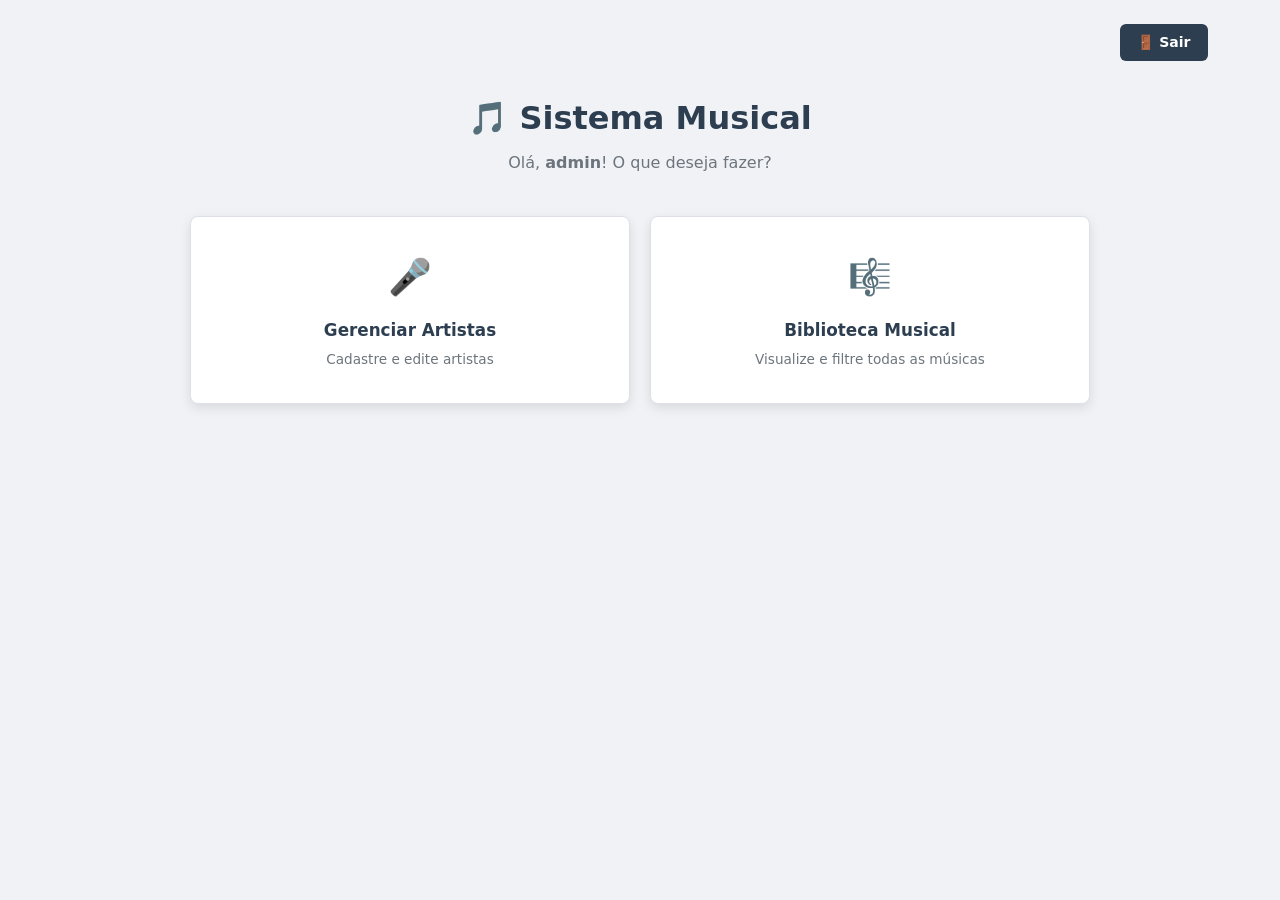
<file: sistema-musical/index.html>
<!DOCTYPE html>
<html lang="pt-br">
<head>
    <meta charset="UTF-8">
    <meta name="viewport" content="width=device-width, initial-scale=1.0">
    <title>Menu Principal - Sistema Musical</title>
    <link rel="icon" href="data:image/svg+xml,<svg xmlns=%27http://www.w3.org/2000/svg%27 viewBox=%270 0 100
100%27><text y=%27.9em%27 font-size=%2790%27>🎵</text></svg>">
<link rel="stylesheet" href="styles.css">
</head>
<body>
<div class="container">




    <div class="topbar">
        <a href="login.html" class="btn-back">🚪 Sair</a>
    </div>


    <div class="page-header">
        <h1>🎵 Sistema Musical</h1> 
        <p>Olá, <strong>admin</strong>! O que deseja fazer?</p> 
    </div>


    <div class="menu-grid">


        <div class="menu-card">
            <a href="cadastro_artista.html">
            <div class="menu-card-icon">🎤</div>
            <div class="menu-card-title">Gerenciar Artistas</div>
            <div class="menu-card-desc">Cadastre e edite artistas</div>
        </a>
    </div>




     <div class="menu-card">
        <a href="listagem_musicas.html">
         <div class="menu-card-icon">🎼</div>   
         <div class="menu-card-title">Biblioteca Musical</div>
         <div class="menu-card-desc">Visualize e filtre todas as músicas</div>
        </a>
    </div>
</div>


</div>
</body>
</html>
</file>
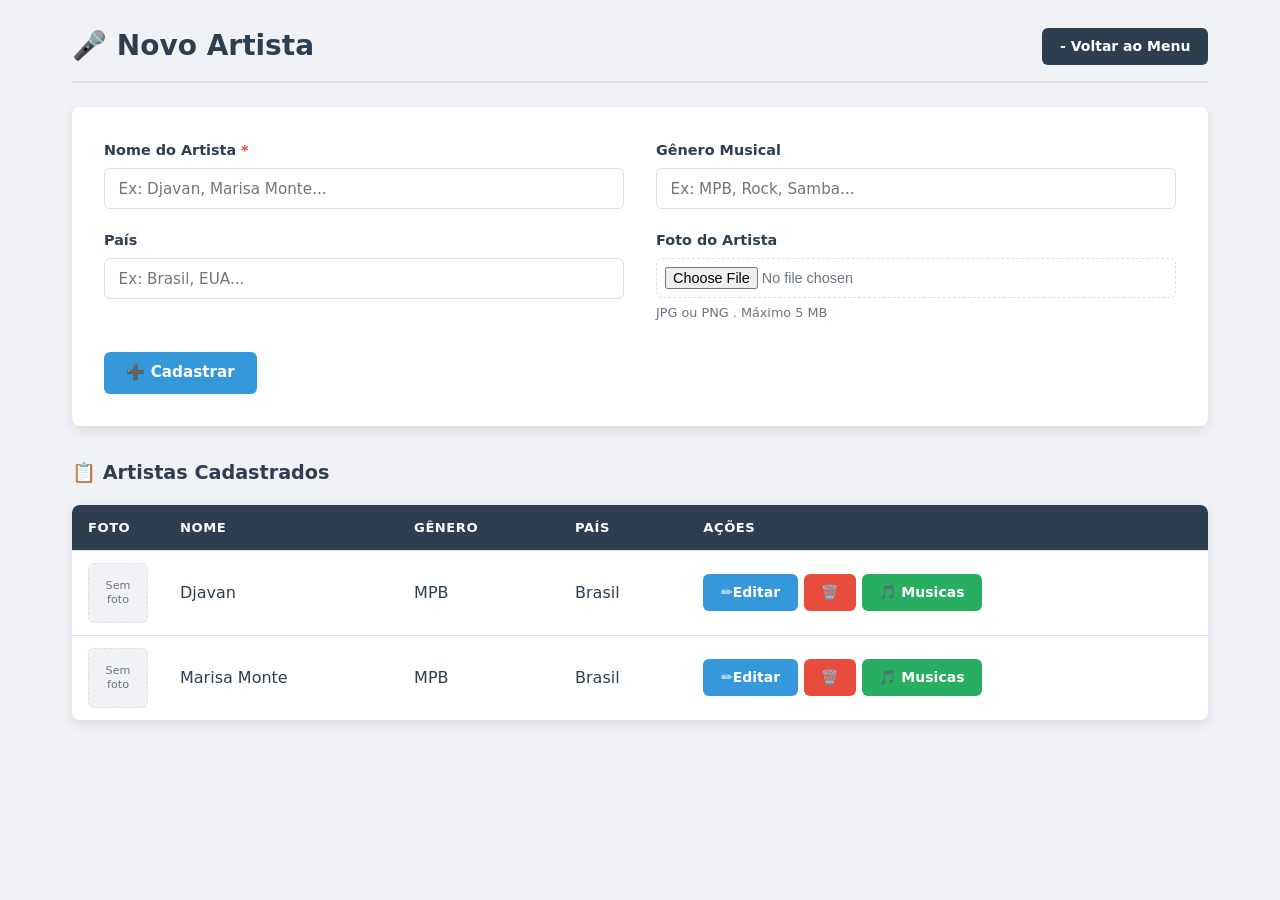
<file: sistema-musical/cadastro_artista.html>
<!DOCTYPE html>
<html lang="pt-br">
<head>
    <meta charset="UTF-8">
    <meta name="viewport" content="width=device-width, initial-scale=1.0">
    <title>Novo Artista - Sistema Musical</title>
    <link rel="icon" href="data:image/svg+xml,<svg xmlns=%27http://www.w3.org/2000/svg%27 viewBox=%270 0 100 100%27><text y=%27.9em%27 font-size=%2790%27>🎵</text></svg>">
    <link rel="stylesheet" href="styles.css">
</head>
<body>
    <div class="container">

        <!-- A mesma barra d etítulo da Biblioteca (o CSS já existe desde a aula 2). -->
         <div class="page-header-bar">
            <h2>🎤 Novo Artista</h2>
            <div class="header-actions">
                <a href="index.html" class="btn-back">- Voltar ao Menu</a>
            </div>
         </div>

 <!--
 FORMULÁRIO DE CADASTRO DO ARTISTA (o "criador")
 method="post": envia os dados escondidos. É o certo para cadastrar.
 enctype="multipart/form-data": OBRIGATÓRIO para enviar arquivo (a foto).
 Não muda nada na tela, mas sem ele a foto não chega ao PHP na Sprint 2.
 -->
 <form method="post" action="#" enctype="multipart/form-data">

    <!-- form-grid: o CSS transforma em 2 colunas (grid 1fr 1fr). Os campos se encaixam 2 por linha. -->
     <div class="form-grid">

        <div class="form-group">
            <!-- O * vermelho avisa que o campo é obrigatório. A cor vem da variável --red. -->
             <label for="nome">Nome do Artista <span style="color: var(--red);">*</span></label>
             <!-- required: o navegador não deixa cadastrar sem nome. -->
              <input type="text" id="nome" name="nome"
              required placeholder="Ex: Djavan, Marisa Monte...">
        </div>

        <div class="form-group">
            <!-- Campo opcional (sem required). -->
             <label for="genero">Gênero Musical</label>
             <input type="text" id="genero" name="genero"
             placeholder="Ex: MPB, Rock, Samba...">
        </div>

        <div class="form-group">
            <label for="pais">País</label>
            <input type="text" id="pais" name="pais"
            placeholder="Ex: Brasil, EUA...">
        </div>

        <div class="form-group">
            <label for="imagem">Foto do Artista</label>
            <!-- type="file": abre a janela para escolher um arquivo. 
             accept="image/*": mostra só imagens. -->
             <input type="file" id="imagem" name="imagem" accept="image/*">
             <!-- small: texto pequeno de ajuda embaixo do campo. -->
              <small>JPG ou PNG . Máximo 5 MB</small>
        </div>

     </div><!--fim . form-grid-->  

     <!-- form-actions: a área dos botões do formulário (flex). -->
      <div class="form-actions">
        <button type="submit" class="btn-primary">➕ Cadastrar</button>
      </div>
 </form>


    <!-- ========== TABELA DE ARTISTAS (dados fixos nesta fase) ==========
    Usa as MESMAS classes da tabela da Biblioteca: o visual já vem pronto. -->
 <h3>📋 Artistas Cadastrados</h3> <!-- h3: subtítulo da tabela -->

 <div class="table-container">
    <table>
        <thead>
            <tr>
                <th class="col-foto">Foto</th>
                <th>Nome</th>
                <th>Gênero</th>
                <th>País</th>
                <th class="col-acoes">Ações</th>
            </tr>
        </thead>
        <tbody>
            <!-- Cada tr = um artista -->
             <tr>
                <td><div class="no-image">Sem<br>foto</div></td>
                <td>Djavan</td>
                <td>MPB</td>
                <td>Brasil</td>
                <td>
                    <div class="action-buttons">
                        <a href="#" class="btn-edit">✏️Editar</a>
                        <a href="#" class="btn-delete">🗑️</a>
                   <!-- btn-music (verde): leva ao cadastro das músicas DESTE artista. -->
                    <a href="cadastro_musica.html" class="btn-music">🎵 Musicas</a>     
                    </div>
                </td>
             </tr>
             <tr>
                <td><div class="no-image">Sem<br>foto</div></td>
                <td>Marisa Monte</td>
                <td>MPB</td>
                <td>Brasil</td>
                <td>
                    <div class="action-buttons">
                        <a href="#" class="btn-edit">✏️Editar</a>
                        <a href="#" class="btn-delete">🗑️</a>
                        <a href="cadastro_musica.html" class="btn-music">🎵 Musicas</a>
                    </div>
                </td>
             </tr>
        </tbody>
    </table>
 </div>
    </div>
</body>
</html>
</file>
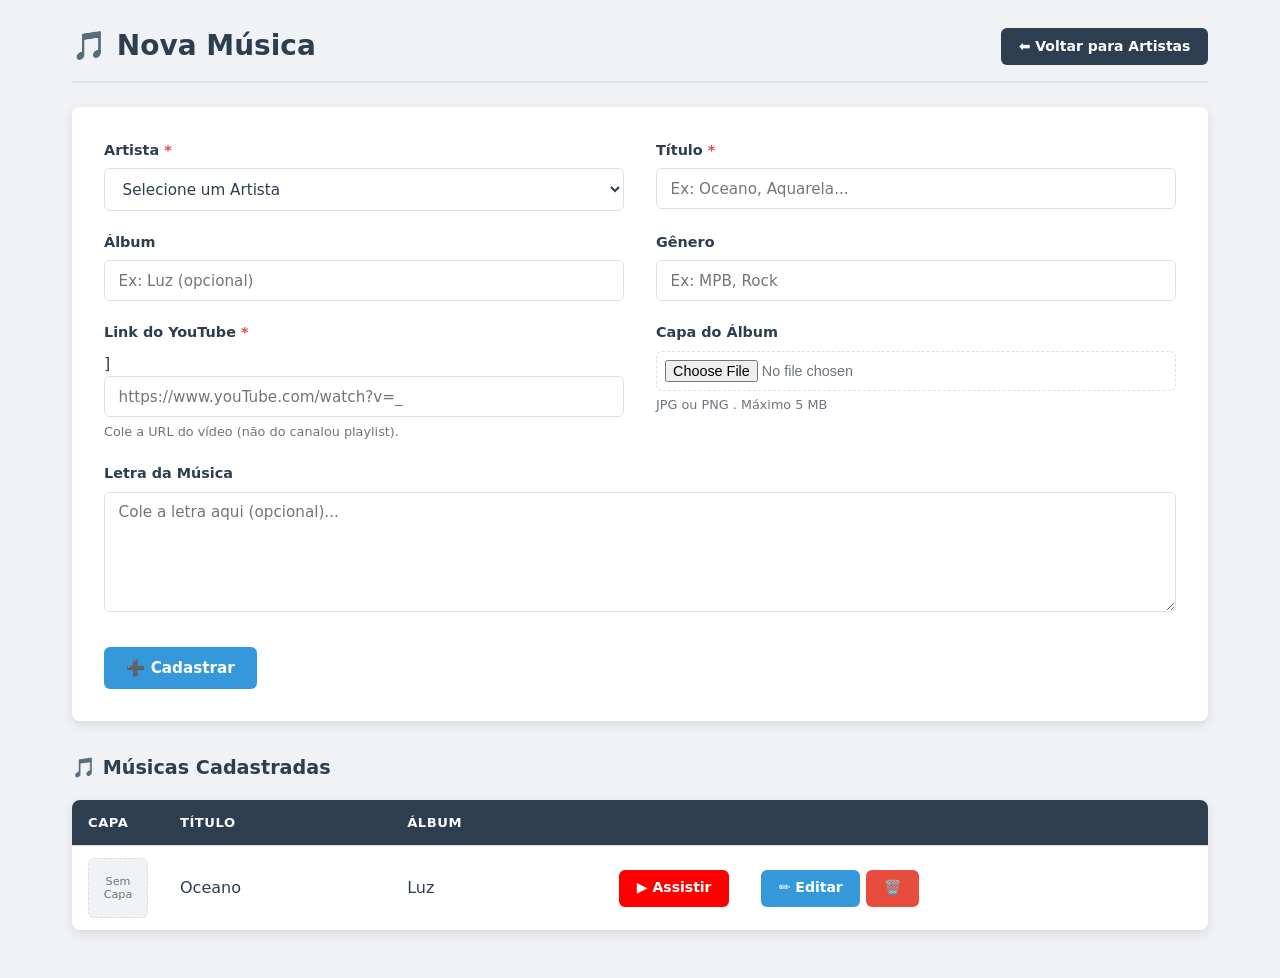
<file: sistema-musical/cadastro_musica.html>
<!DOCTYPE html>
<html lang="pt-br">
<head>
    <meta charset="UTF-8">
    <meta name="viewport" content="width=device-width, initial-scale=1.0">
    <title>Nova Música - Sistema Musical</title>
    <link rel="icon" href="data:image/svg+xml,<svg xmlns=%27http://www.w3.org/2000/svg%27 viewBox=%270 0 100 100%27><text y=%27.9em%27 font-size=%2790%27>🎵</text></svg>">
    <link rel="stylesheet" href="styles.css">
</head>
<body>
    <div class="container">

     <!-- Aqui o botão volta para os ARTISTAS: chegamos nesta tela pelo botão verde "Músicas". -->
      <div class="page-header-bar">
        <h2>🎵 Nova Música</h2>
        <div class="header-actions">
            <a href="cadastro_artista.html" class="btn-back">⬅️ Voltar para Artistas</a>
        </div>
      </div>

   <!-- FORMULÁRIO DA MÚSICA (a "obra"). Igual ao do artista: post, enctype e form-grid. -->
    <form method="post" action="#" enctype="multipart/form-data">
    
        <div class="form-grid">

            <!-- Linha 1: Artista + Título -->
             <div class="form-group">
                <label for="artista_id">Artista <span style="color: var(--red)">*</span></label>
                <!-- 
                select required: a música PRECISA de um artista.
                A 1a opção tem value="" (vazio): se a pessoa não escolher, o required bloqueia.
                value="1", "2": o código do artista. Na Sprint 2 é assim que o banco
                liga a música ao artista dela (chave estrangeira artista_id).
                 -->
                <select name="artista_id" id="artista_id" required>
                    <option value="">Selecione um Artista</option>
                    <option value="1">Djavan</option>
                    <option value="2">Marisa Monte</option>
                </select>
             </div>

             <div class="form-group">
                <label for="titulo">Título <span style="color: var(--red)">*</span></label>
                <input type="text" id="titulo"
                    required placeholder="Ex: Oceano, Aquarela...">
             </div>

            <!-- Linha 2: Álbum + Gênero (opcionais) -->
             <div class="form-group">
                <label for="album">Álbum</label>
                <input type="text" id="album" name="album" placeholder="Ex: Luz (opcional)">
             </div> 

             <div class="form-group">
                <label for="genero">Gênero</label>
                <input type="text" id="genero" name="genero" placeholder="Ex: MPB, Rock">
             </div>

         <!-- Linha 3: YouTube + Capa -->
          <div class="form-group">
         <label for="youtube_link">Link do YouTube <span style="color:var(--red)">*</span></label>
         <!-- type="url": o navegador confere se é um endereço de internet (http...). -->  ]
          <input type="url" name="youtube_link" 
          required placeholder="https://www.youTube.com/watch?v=_">
          <small>Cole a URL do vídeo (não do canalou playlist).</small>
          </div>   

          <div class="form-group">
            <label for="imagem_capa">Capa do Álbum</label>
            <!-- O mesmo campo de foto do artista: só imagens. -->
             <input type="file" id="imagem_capa" name="imagem_capa" accept="image/*">
             <small>JPG ou PNG . Máximo 5 MB</small>
          </div>

          <!-- Linha 4: Letra. A classe "full" faz este campo ocupar as 2 colunas (grid-column: 1 / -1). -->
           <div class="form-group full">
            <label for="letra">Letra da Música</label>
            <!-- textarea: caixa de texto com várias linhas. Diferente do input, ela tem fechamento. -->
             <textarea id="letra" name="letra" placeholder="Cole a letra aqui (opcional)..."></textarea>
           </div>

        </div> <!--fim .form-grid -->

        <div class="form-actions">
            <button type="submit" class="btn-primary">➕ Cadastrar</button>
        </div>
    </form>   


   <!-- ========== TABELA DE MÚSICAS DO ARTISTA (dados fixos nesta fase) ========== --> 
    <h3>🎵 Músicas Cadastradas</h3>
    <div class="table-container">
        <table>
            <thead>
                <tr>
                    <th class="col-capa">Capa</th>
                    <th>Título</th>
                    <th>Álbum</th>
                    <th class="col-youtube"></th>
                    <th class="col-acoes"></th>
                </tr>
            </thead>
            <tbody>
                <tr>
                    <td><div class="no-image">Sem<br>Capa</div></td>
                    <td>Oceano</td>
                    <td>Luz</td>
                    <!-- Abre o vídeo numa aba nova. -->
                     <td><a href="#" target="_blank" class="btn-youtube">▶️ Assistir</a></td>
                     <td>
                        <div class="action-buttons">
                            <a href="#" class="btn-edit">✏️ Editar</a>
                            <a href="#" class="btn-delete">🗑️</a>
                        </div>
                     </td>
                </tr>
            </tbody>
        </table>
    </div>
    
    </div>
</body>
</html>
</file>
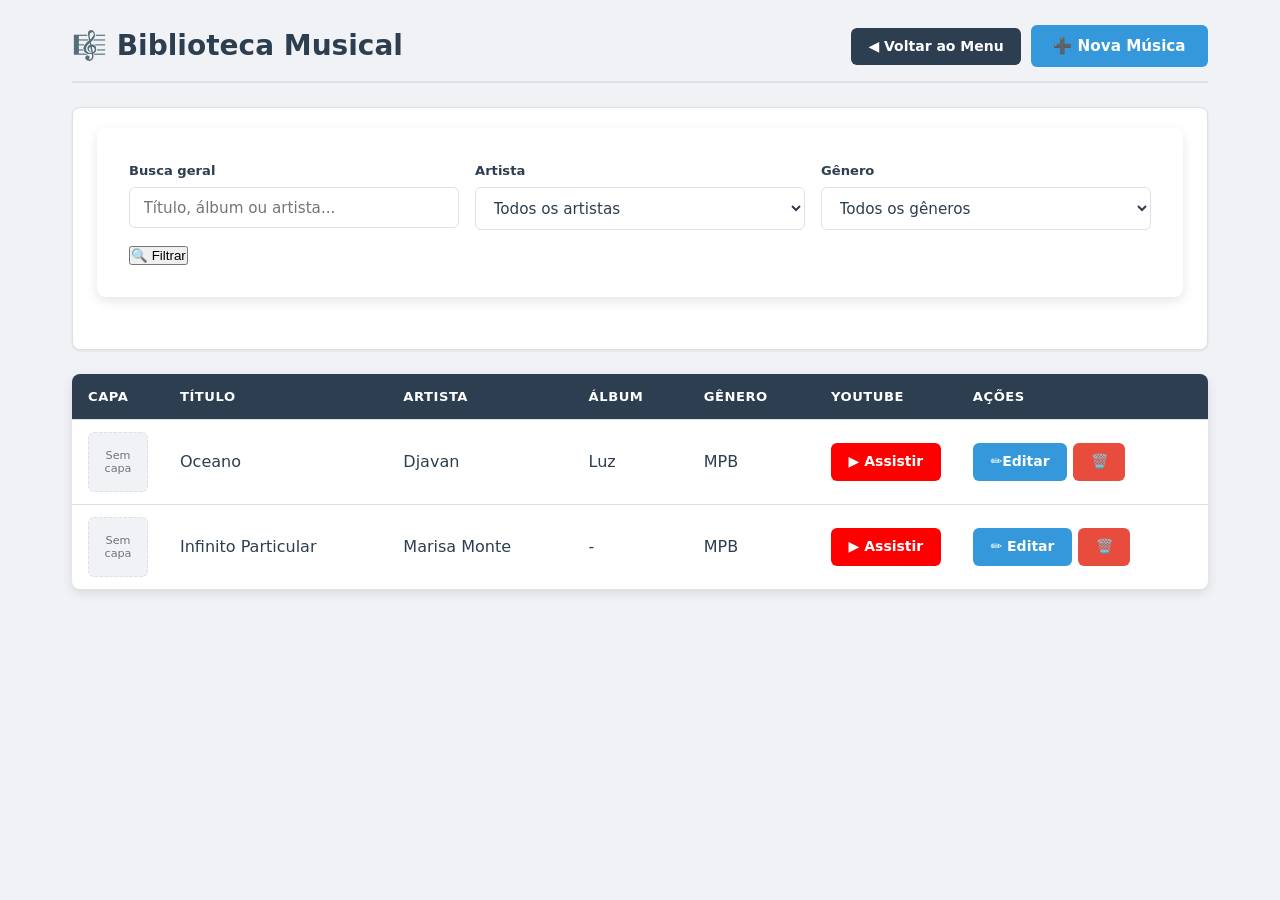
<file: sistema-musical/listagem_musicas.html>
<!DOCTYPE html>
<html lang="pt-br">
<head>
    <meta charset="UTF-8">
    <meta name="viewport" content="width=device-width, initial-scale=1.0">
    <title>Biblioteca Musical - Sistema musical </title>
    <link rel="icon" href="data:image/svg+xml,<svg xmlns=%27http://www.w3.org/2000/svg%27 viewBox=%270 0 100 100%27><text y=%27.9em%27 font-size=%2790%27>🎵</text></svg>">
    <link rel="stylesheet" href="styles.css">
</head>
<body>
<div class="container">

    <!-- ========== CABEÇALHO DA PÁGINA ==========
 page-header-bar: o CSS (flex + space-between) deixa o título
 à esquerda e os botões à direita. Esta barra se repete nos cadastros. -->
    <div class="page-header-bar">
        <h2>🎼 Biblioteca Musical</h2>
        <div class="header-actions">
        <!-- Links com cara de botão: btn-back (escuro) e bnt-primary (azul). -->
            <a href="index.html" class="btn-back">◀️ Voltar ao Menu</a>
            <a href="cadastro_musica.html" class="btn-primary">➕ Nova Música</a>
        </div>
    </div>

    <!-- ========== FILTROS ==========
Nesta fase eles só aparecem (não filtram de verdade).
method="get": na Sprint 2 o que a pessoa escolher vai aparecer no endereço
(ex.: ?artista=1) e o PHP usa isso para filtrar no banco. -->
<div class="filters">
    <form method="get" class="filter-form" action="#">

        <!-- filter-group: os 3 filtros. O CSS (flex) coloca lado a lado. -->
         <div class="filter-group">

            <!-- filter-item: um filro = rótulo + campo. -->
             <div class="filter-item">
                <label for="busca">Busca geral</label>
                <input type="text" name="busca" id="busca" placeholder="Título, álbum ou artista...">
             </div>

             <div class="filter-item">
                <label for="artista">Artista</label>
            <!-- select: lista para escolher uma opção.
 value="" (vazio) = "todos". O número é o código do artista no banco. -->
                <select name="artista" id="artista">
                    <option value="">Todos os artistas</option>
                    <option value="1">Djavan</option>
                    <option value="2">Marisa Monte</option>
                </select>
             </div>

             <div class="filter-item">
                <label for="genero">Gênero</label>
                <select name="genero" id="genero">
                    <option value="">Todos os gêneros</option>
                    <option value="MPB">MPB</option>
                </select>
             </div>
         </div>

         <!-- filter-actions: a área do botão de filtrar -->
          <div class="filter-actions">
            <button type="submit" class="bnt-primary">🔍 Filtrar</button>
          </div>
    </form>
</div>

<!-- ========== TABELA DE MÚSICAS ========== 
 table-container: a caixa branca com sombra em volta da tabela.-->
 <div class="table-container">
    <table>
        <!-- thead: o cabeçalho da tabela. tr = linha. th= célula de título. -->
         <thead>
            <tr>
            <!-- As classes col-... deixam o CSS controlar a largura destas colunas. -->
             <th class="col-capa">Capa</th>
             <th>Título</th>
             <th>Artista</th>
             <th>Álbum</th>
             <th>Gênero</th>
             <th class="col-youtube">Youtube</th>
             <th class="col-acoes">Ações</th>
            </tr>
         </thead>

    <!-- tbody: o corpo. Cada tr é UMA música; cada td é uma informação dela.
    Os dados estão fixos aqui. Na Sprint 2 o PHP cria estas linhas a partir do banco. -->
    <tbody>
        <tr>
        <!-- no-image: quadrado "Sem capa" no lugar da imagem (a capa real vem na Sprint 2). -->
         <td><div class="no-image">Sem<br>capa</div></td>    
         <td>Oceano</td>
         <td>Djavan</td>
         <td>Luz</td>
         <td>MPB</td>
         <!-- target="_blank": abre o vídeo numa aba nova, sem sair do sistema. -->
          <td><a href="#" target="_blank" class="btn-youtube">▶️ Assistir</a></td>
          <td>
            <!-- action-buttons: junta Editar e Excluir lado a lado (flex). -->
             <div class="action-buttons">
                <a href="#" class="btn-edit">✏️Editar</a>
                <a href="#" class="btn-delete">🗑️</a>
             </div>
          </td>
        </tr>
        <tr>
            <td><div class="no-image">Sem<br>capa</div></td>
            <td>Infinito Particular</td>
            <td>Marisa Monte</td>
            <td>-</td>
            <td>MPB</td>
            <td><a href="#" target="_blank" class="btn-youtube">▶️ Assistir</a>
            <td>
            <div class="action-buttons">
                <a href="#" class="btn-edit">✏️ Editar</a>
                <a href="#" class="btn-delete">🗑️</a>
            </div>
            </td>
        </tr>
    </tbody>
    </table>
 </div>
</div>
</body>
</html>
</file>
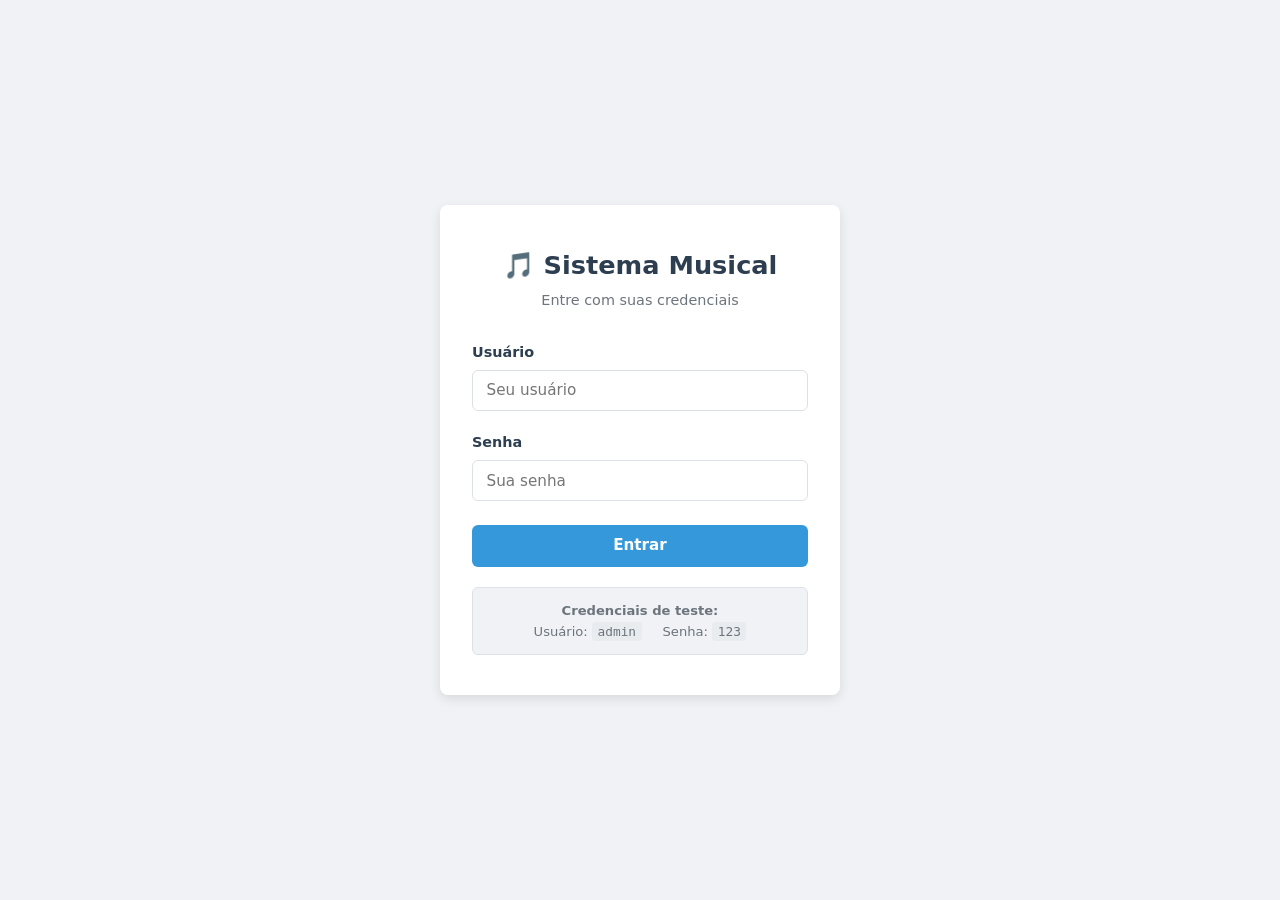
<file: sistema-musical/login.html>
<!DOCTYPE html>
<html lang="pt-br">
<head>
    <meta charset="UTF-8">
    <meta name="viewport" content="width=device-width, initial-scale=1.0">
    <title>Login - Sistema Musical</title>
    <link rel="icon" href="data:image/svg+xml,<svg xmlns=%27http://wwww.w3.org/2000/svg%27 viewport=%270 0 100 100%27><text y=%27 font-size=%2790%27>🎵</text></svg>">
    <link rel="stylesheet" href="styles.css">
</head>

<!-- A classe login-page é usada no CSS para centralizar o cartão no meio da tela. -->
<body class="login-page">

    <!-- login-card: a caixa branca que guarda o login inteiro. -->
     <div class="login-card">

    <!-- login-header: titulo e subtitulo, centralizados pelo CSS. -->
    <div class="login-header">
        <h1>🎵 Sistema Musical</h1>
        <p>Entre com suas credenciais</p>
     </div>

     <!-- 
     FORM: o formulário de login.
     method="post": envia os dados escondidos (não aparecem no endereço).
     action="#": por enquanto não envia para lugar nenhum.
     Na Sprint 2 (back-end), o action vai mandar os dados para o PHP.
      -->
     <form method="post" action="#">

        <!-- form-group: junta um rótulo (label) e seu campo (input). -->
         <div class="form-group">
            <label for="usuario">Usuário</label>
            <input type="text"
                id="usuario"
                name="usuario"
                required
                autocomplete="username"
                placeholder="Seu usuário">
            <!-- 
                type="text": campo de texto comum.
                name: o nome do dado que o PHP vai receber na Sprint 2.
                required: o navegador não deixa enviar vazio.
                autocomplete: o navegador pode sugerir o usuário salvo.
                placeholder: a dica cinza dentro do campo.
                 -->
         </div>

         <div class="form-group">
            <label for="senha">Senha</label>
            <input type="password"
                id="senha"
                name="senha"
                required
                autocomplete="current-password"
                placeholder="Sua senha">
         </div>

         <button type="submit" class="btn-primary">Entrar</button>
     </form>
    
     <div class="login-hint">
        <strong>Credenciais de teste:</strong><br>
        Usuário: <code>admin</code> &nbsp; &nbsp; Senha: <code>123</code>
     </div>

    </div>
</body>
</html>
</file>
<file: sistema-musical/styles.css>
/* =============================================
    SISTEMA MUSICAL: Folha de Estilos Principal
    =============================================
    Um único arquivo para TODAS as telas. Ele cresce a cada aula:
    Aula 1: base, formulário, botões, login e menu
    Aula 2: títulos, barra de título, cores dos botões, tabelas e filtros
    Aula 3: formulário em grade, campo de foto e botão de músicas
    Aula 4: url e textarea, campo "full", utilitários e celular
============================================= */

/* -----------------------------------------------
   1. VARIÁVEIS E RESET [AULA 1]
----------------------------------------------- */
/* :root guarda as variáveis. Escrevemos o valor UMA vez e usamos
   em todo lugar com var(--nome). Para mudar a identidade visual do
   sistema, basta trocar as cores aqui. */
:root {
    --primary:        #2c3e50;     /* azul bem escuro: títulos, cabeçalho da tabela */
    --blue:           #3498db;     /* azul: botão principal e editar */
    --blue-dark:      #2980b9;     /* azul escuro: hover */
    --green:          #27ae60;     /* verde: botão de músicas */
    --red:            #e74c3c;     /* vermelho: excluir e o * de obrigatório */
    --red-dark:       #c0392b;
    --bg:             #f0f2f5;     /* fundo cinza claro da página */
    --surface:        #ffffff;     /* fundo dos cartões */
    --border:         #dde1e7;     /* cor das bordas */
    --text:            #2c3e50;
    --text-muted:     #6c757d;     /* texto cinza, menos importante */
    --shadow-sm:      0 1px 3px rgba(0,0,0,.08);             /* sombra fraca */
    --shadow-md:      0 4px 12px rgba(0,0,0,.10);            /* sombra média */
    --radius:         8px;         /* arredondamento dos cantos */
    --font:           'Segoe UI', system-ui, -apple-system, sans-serif;
}

/* Reset: zera as margens que o navegador coloca sozinho.
   box-sizing: border-box faz a largura já incluir padding e borda. */
*, *::before, *::after {
    margin: 0;
    padding: 0;
    box-sizing: border-box;
}

/* A página inteira: fonte, fundo e cor do texto. */
body {
    font-family: var(--font);
    background-color: var(--bg);
    color: var(--text);
    line-height: 1.6;               /* espaço entre as linhas do texto */
    min-height: 100vh;              /* no mínimo a altura toda da tela */
}

/* -----------------------------------------------
    2. FORMULÁRIOS    [AULA 1]
    Base usada por TODAS as telas que têm <form>.
----------------------------------------------- */
/* Todo formulário vira um cartão branco com sombra. */
form {
    background: var(--surface);
    padding: 2rem;
    border-radius: var(--radius);
    box-shadow: var(--shadow-md);
    margin-bottom: 2rem;
}

/* Espaço embaixo de cada grupo (rótulo + campo). */
.form-group {
    margin-bottom: 1.25rem;
}

/* display: block coloca o rótulo numa linha só dele, em cima do campo. */
label {
    display: block;
    margin-bottom: .4rem;
    font-size: .9rem;
    font-weight: 600;
    color: var(--primary);
}

/* Os campos ocupam a largura toda e ganham borda fina.
   textarea e select já ficam prontos para as próximas telas. */
input[type="text"],
input[type="password"],
textarea,
select {
    width: 100%;
    padding: .65rem .85rem;
    border: 1.5px solid var(--border);
    border-radius: 6px;
    font-size: .95rem;
    font-family: var(--font);     /* sem isso, campos usam outra fonte */
    color: var(--text);
    background: var(--surface);
    transition: border-color .2s, box-shadow .2s;       /* muda suave */
}

/* :focus = quando a pessoa clica no campo. A borda fica azul. */
input:focus,
textarea:focus,
select:focus {
    outline: none;
    border-color: var(--blue);
    box-shadow: 0 0 0 3px rgba(52,152,219,.15);
}

/* -----------------------------------------------
    3. BOTÕES   [AULA 1, cores novas nas aulas 2 e 3]
----------------------------------------------- */
/* Seletor em grupo (vírgulas): TODOS os botões do sistema têm o
   mesmo formato. Cada um ganha a sua cor mais abaixo. */
.btn-primary,
.btn-edit,
.btn-delete,
.btn-music,
.btn-back,
.btn-youtube {
    display: inline-flex;            /* ícone e texto alinhados */
    align-items: center;
    justify-content: center;
    gap: .35rem;
    padding: .55rem 1.1rem;
    border: none;
    border-radius: 6px;
    font-size: .875rem;
    font-weight: 600;
    font-family: var(--font);
    cursor: pointer;                 /* mãozinha no mouse */
    text-decoration: none;           /* links sem sublinhado */
    white-space: nowrap;             /* texto não quebra linha */
    transition: background-color .2s, transform .15s, box-shadow .2s;
    line-height: 1.4;
}

/* Botão principal: azul. No hover escurece e sobe 1px. */
.btn-primary {
    padding: .65rem 1.4rem;
    font-size: .95rem;
    background: var(--blue);
    color: #fff;
}
.btn-primary:hover { background: var(--blue-dark); transform: translateY(-1px); box-shadow: var(--shadow-sm); }

/* Voltar e Sair: escuro. */
.btn-back           { background: var(--primary); color: #fff; }
.btn-back:hover     { background: #1a252f; }

/* [AULA 2] Cores dos botões de ação da tabela.
   Azul = ação normal. Vermelho = perigo (excluir). */
.btn-edit              { background: var(--blue); color: #fff; }
.btn-edit:hover         { background: var(--blue-dark); }
.btn-delete            { background: var(--red);   color: #fff; }
.btn-delete:hover      { background: var(--red-dark); }

/* [AULA 3] Verde = ir para as músicas do artista. */
.btn-music          { background: var(--green); color: #fff; }
.btn-music:hover       { background: #219a52; }

/* [AULA 2] O vermelho do YouTube, para reconhecer na hora. */
.btn-youtube           { background: #ff0000; color: #fff; }
.btn-youtube:hover     { background: #cc0000; }

/* -----------------------------------------------
    4. MENSAGENS [AULA 4, usadas de verdade na Sprint 2]
    Ex.: "Artista cadastrado!" (success) ou "Senha incorreta" (error).
----------------------------------------------- */
.message {
    display: flex;
    align-items: center;
    gap: .6rem;
    padding: .85rem 1.1rem;
    border-radius: 6px;
    margin-bottom: 1.25rem;
    font-size: .95rem;
    font-weight: 500;
}

.message.success { background: #d4edda; color: #155724; border: 1px solid #c3e6cb; }
.message.error   { background: #f8d7da; color: #721c24; border: 1px solid #f5c6cb; }

/* [AULA 4] A caixa da letra: começa com 120px de altura.
   resize: vertical deixa esticar só para baixo. */
textarea {
    min-height: 120px;
    resize: vertical;
}

/* -----------------------------------------------
    5. TELA DE LOGIN   [AULA 1]
----------------------------------------------- */
/* O body do login vira flex para centralizar o cartão:
   justify-content = horizontal, align-items = vertical. */
.login-page {
    display: flex;
    justify-content: center;
    align-items: center;
    min-height: 100vh;
    background: var(--bg);
    padding: 1rem;
}

/* O cartão branco, com no máximo 400px de largura. */
.login-card {
    background: var(--surface);
    padding: 2.5rem 2rem;
    border-radius: var(--radius);
    box-shadow: var(--shadow-md);
    width: 100%;
    max-width: 400px;
}

/* O form já é um cartão (seção 2). Dentro do login-card tiramos
   o fundo e a sombra para não ficar "caixa dentro de caixa". */
.login-card form {
    background: none;
    box-shadow: none;
    padding: 0;
    margin: 0;
}

.login-header {
    text-align: center;
    margin-bottom: 1.75rem;
}

.login-header h1 {
    font-size: 1.6rem;
    color: var(--primary);
    margin-bottom: .25rem;
}

.login-header p {
    color: var(--text-muted);
    font-size: .9rem;
}

/* Seletor com espaço = "que está dentro de". Só o botão do login
   ocupa a largura toda. */
.login-card .btn-primary {
    width: 100%;
    margin-top: .25rem;
}

/* A caixinha com a dica das credenciais. */
.login-hint {
    margin-top: 1.25rem;
    padding: .75rem 1rem;
    background: var(--bg);
    border-radius: 6px;
    text-align: center;
    font-size: .82rem;
    color: var(--text-muted);
    border: 1px solid var(--border);
}

.login-hint code {
    background: #e9ecef;
    padding: .1rem .35rem;
    border-radius: 3px;
    font-size: .8rem;
}

/* -----------------------------------------------
    6. LAYOUT BASE   [AULA 1]
    O container de todas as telas, menos o login.
----------------------------------------------- */
/* Largura máxima de 1200px. margin: 0 auto centraliza a caixa. */
.container {
    max-width: 1200px;
    margin: 0 auto;
    padding: 24px 32px;
}

/* -----------------------------------------------
    7. MENU PRINCIPAL [AULA 1]
----------------------------------------------- */
/* flex-end empurra o botão Sair para a direita. */
.topbar {
    display: flex;
    justify-content: flex-end;
    margin-bottom: 2rem;
}

.page-header {
    text-align: center;
    margin-bottom: 2.5rem;
}

.page-header h1 {
    font-size: 2rem;
    color: var(--primary);
    margin-bottom: .35rem;
}

.page-header p { color: var(--text-muted); font-size: 1rem; }

/* A grade dos cards. auto-fit + minmax(240px, 1fr):
   "coloque quantas colunas couberem, cada uma com no mínimo 240px".
   No celular os cards descem sozinhos. */
.menu-grid {
    display: grid;
    grid-template-columns: repeat(auto-fit, minmax(240px, 1fr));
    gap: 1.25rem;
    max-width: 900px;
    margin: 0 auto;
}

.menu-card {
    background: var(--surface);
    border-radius: var(--radius);
    box-shadow: var(--shadow-md);
    transition: transform .2s, box-shadow .2s;
    border: 1px solid var(--border);
}

/* Com o mouse em cima, o card sobe 4px e a sombra cresce. */
.menu-card:hover {
    transform: translateY(-4px);
    box-shadow: 0 8px 20px rgba(0,0,0,.13);
}

/* display: block faz o link ocupar o card inteiro (tudo clicável). */
.menu-card a {
    display: block;
    padding: 2rem 1.5rem;
    text-align: center;
    text-decoration: none;
    color: var(--text);
}

.menu-card-icon     { font-size: 2.2rem; margin-bottom: .75rem; }
.menu-card-title { font-size: 1.05rem; font-weight: 600; color: var(--primary); margin-bottom: .35rem; }
.menu-card-desc     { font-size: .85rem; color: var(--text-muted); }

/* -----------------------------------------------
    8. TIPOGRAFIA   [h2 na AULA 2]
----------------------------------------------- */
/* Todo h2 do sistema: grande, cor principal e uma linha embaixo. */
h2 {
    font-size: 1.75rem;
    font-weight: 600;
    color: var(--primary);
    margin-bottom: 1.5rem;
    padding-bottom: .75rem;
    border-bottom: 2px solid var(--border);
}

/* [AULA 3] O subtítulo das tabelas dos cadastros. */
h3 {
    font-size: 1.2rem;
    font-weight: 600;
    color: var(--primary);
    margin: 2rem 0 1rem;      /* 2rem em cima, 0 nos lados, 1rem embaixo */
}

/* -----------------------------------------------
    9. CABEÇALHO DE PÁGINA COM AÇÕES   [AULA 2]
    Usado na Biblioteca e nos dois cadastros.
----------------------------------------------- */
/* space-between: título na esquerda, botões na direita.
   flex-wrap: se faltar espaço, os botões descem. */
.page-header-bar {
    display: flex;
    align-items: center;
    justify-content: space-between;
    gap: 1rem;
    margin-bottom: 1.5rem;
    padding-bottom: .75rem;
    border-bottom: 2px solid var(--border);
    flex-wrap: wrap;
}

/* A barra já tem linha embaixo. Tiramos a linha do h2 que está
   dentro dela, senão ficariam duas. */
.page-header-bar h2 {
    margin: 0;
    padding: 0;
    border: none;
    font-size: 1.75rem;
    font-weight: 600;
    color: var(--primary);
}

.page-header-bar .header-actions {
    display: flex;
    gap: .6rem;
    flex-wrap: wrap;
    align-items: center;
}

/* -----------------------------------------------
    10. FORMULÁRIO EM GRADE [AULAS 3 e 4]
----------------------------------------------- */
/* [AULA 4] Outros tipos de input ficam iguais ao text. */
input[type="number"],
input[type="url"],
input[type="date"] {
    width: 100%;
    padding: .65rem .85rem;
    border: 1.5px solid var(--border);
    border-radius: 6px;
    font-size: .95rem;
    font-family: var(--font);
    color: var(--text);
    background: var(--surface);
    transition: border-color .2s, box-shadow .2s;
}

/* [AULA 3] Seletor de atributo: só o input de arquivo.
   A borda tracejada lembra "solte o arquivo aqui". */
input[type="file"] {
    width: 100%;
    padding: .5rem;
    border: 1.5px dashed var(--border);
    border-radius: 6px;
    font-size: .9rem;
    color: var(--text-muted);
    cursor: pointer;
}

/* [AULA 3] O texto de ajuda fica embaixo do campo, pequeno e cinza. */
small {
    display: block;
    margin-top: .3rem;
    font-size: .8rem;
    color: var(--text-muted);
}

/* [AULA 3] 2 colunas iguais (1fr = uma fração do espaço).
   gap: 0 entre linhas (o form-group já tem margem) e 2rem entre colunas. */
.form-grid {
    display: grid;
    grid-template-columns: 1fr 1fr;
    gap: 0 2rem;
}

/* [AULA 4] O campo com a classe "full" vai da 1ª à última linha
   da grade: ocupa as 2 colunas (usado na letra da música). */
.form-grid .form-group.full {
    grid-column: 1 / -1;
}

/* [AULA 3] Os botões abaixo do formulário, lado a lado. */
.form-actions {
    display: flex;
    gap: .75rem;
    align-items: center;
    flex-wrap: wrap;
    margin-top: .5rem;
    grid-column: 1 / -1;
}

/* [AULA 3, usada na Sprint 2] Mostra a foto já salva ao editar. */
.current-image {
    display: flex;
    align-items: center;
    gap: .75rem;
    margin-top: .75rem;
    padding: .75rem;
    background: var(--bg);
    border-radius: 6px;
}

.current-image img {
    width: 64px;
    height: 64px;
    object-fit: cover;       /* corta a foto sem esticar */
    border-radius: 6px;
    flex-shrink: 0;
}

.current-image small {
    margin: 0;
    color: var(--text-muted);
}

/* -----------------------------------------------
    11. TABELAS   [AULA 2]
----------------------------------------------- */
/* A caixa da tabela. overflow: hidden corta o que passa dos cantos
   redondos (senão o cabeçalho escuro "vaza" no canto). */
.table-container {
    background: var(--surface);
    border-radius: var(--radius);
    box-shadow: var(--shadow-md);
    overflow: hidden;
    margin-bottom: 1.5rem;
}

/* border-collapse: as bordas das células viram uma só. */
table {
    width: 100%;
    border-collapse: collapse;
}

/* Espaço dentro das células e uma linha fina entre as linhas. */
th, td {
    padding: 12px 16px;
    text-align: left;
    vertical-align: middle;
    border-bottom: 1px solid var(--border);
}

/* Cabeçalho escuro, letra branca e MAIÚSCULA. */
th {
    background: var(--primary);
    color: #fff;
    font-size: .82rem;
    font-weight: 600;
    letter-spacing: .04em;
    text-transform: uppercase;
    white-space: nowrap;
}

tbody tr:last-child td { border-bottom: none; }      /* a última linha sem borda */
tbody tr:hover { background: #f8fafc; }              /* linha clareia com o mouse */

/* Larguras fixas das colunas pequenas. */
.col-foto,
.col-capa    { width: 90px; white-space: nowrap; }
.col-youtube { width: 110px; white-space: nowrap; }
.col-acoes    { white-space: nowrap; }

/* Editar, Excluir (e Músicas) lado a lado. */
.action-buttons {
    display: flex;
    gap: 6px;
    align-items: center;
    flex-wrap: nowrap;
}

/* [Sprint 2] A miniatura da capa ou da foto de verdade. */
.table-thumbnail {
    width: 60px;
    height: 60px;
    object-fit: cover;
    border-radius: 6px;
    display: block;
}

/* O quadrado "Sem capa / Sem foto": borda tracejada e texto no meio. */
.no-image {
    width: 60px;
    height: 60px;
    background: var(--bg);
    border: 1.5px dashed var(--border);
    border-radius: 6px;
    display: flex;
    align-items: center;
    justify-content: center;
    font-size: .7rem;
    color: var(--text-muted);
    text-align: center;
    line-height: 1.2;
}

/* [Sprint 2] Célula de "nenhuma música encontrada". */
td.empty-cell {
    text-align: center;
    color: var(--text-muted);
    padding: 2rem;
    font-size: .95rem;
}

/* -----------------------------------------------
    14. FILTROS   [AULA 2]
----------------------------------------------- */
.filters {
    background: var(--surface);
    padding: 1.25rem 1.5rem;
    border-radius: var(--radius);
    box-shadow: var(--shadow-sm);
    margin-bottom: 1.5rem;
    border: 1px solid var(--border);
}

/* Os filtros lado a lado. flex-wrap: descem se não couber. */
.filter-group {
    display: flex;
    gap: 1rem;
    flex-wrap: wrap;
    margin-bottom: 1rem;
}

/* flex: 1 = cada filtro pega a mesma fatia do espaço.
   min-width impede que fique fino demais. */
.filter-item {
    flex: 1;
    min-width: 180px;
}

.filter-item label {
    font-size: .82rem;
}

.filter-actions {
    display: flex;
    gap: .75rem;
    align-items: center;
}

/* -----------------------------------------------
    15. UTILITÁRIOS [AULA 4]
    Classes pequenas para usar direto no HTML, sem criar regra nova.
    mt = margin-top, mb = margin-bottom.
----------------------------------------------- */
.text-center { text-align: center; }
.text-muted    { color: var(--text-muted); font-size: .9rem; }

.mt-1 { margin-top: .5rem; }
.mt-2 { margin-top: 1rem; }
.mt-3 { margin-top: 1.5rem; }
.mb-1 { margin-bottom: .5rem; }
.mb-2 { margin-bottom: 1rem; }
.mb-3 { margin-bottom: 1.5rem; }

/* -----------------------------------------------
    16. RESPONSIVIDADE   [AULA 4]
    Tudo aqui dentro só vale em telas de até 768px (celular e
    tablet em pé). Fica no FIM do arquivo para vencer as regras de cima.
    Teste: F12, depois o ícone de celular (modo responsivo).
----------------------------------------------- */
@media (max-width: 768px) {
    .container { padding: 16px; }                  /* menos espaço nas bordas */
    h2 { font-size: 1.4rem; }
    form { padding: 1.25rem; }
    .form-grid { grid-template-columns: 1fr; }     /* formulário em 1 coluna */
    .filter-group      { flex-direction: column; gap: .75rem; }   /* filtros empilhados */
    .filter-item       { min-width: 100%; }
    .table-container { overflow-x: auto; }         /* tabela rola para o lado */
    table            { min-width: 560px; }
    th, td { padding: 10px 12px; font-size: .85rem; }
    .table-thumbnail,
    .no-image { width: 48px; height: 48px; }
    .col-foto, .col-capa { width: 68px; }
    .action-buttons { flex-wrap: wrap; gap: 4px; }
    .btn-edit, .btn-delete, .btn-music, .btn-youtube {
        padding: .4rem .7rem;
        font-size: .78rem;
    }
    .menu-grid { grid-template-columns: 1fr; }     /* menu: 1 card por linha */
   }
</file>
